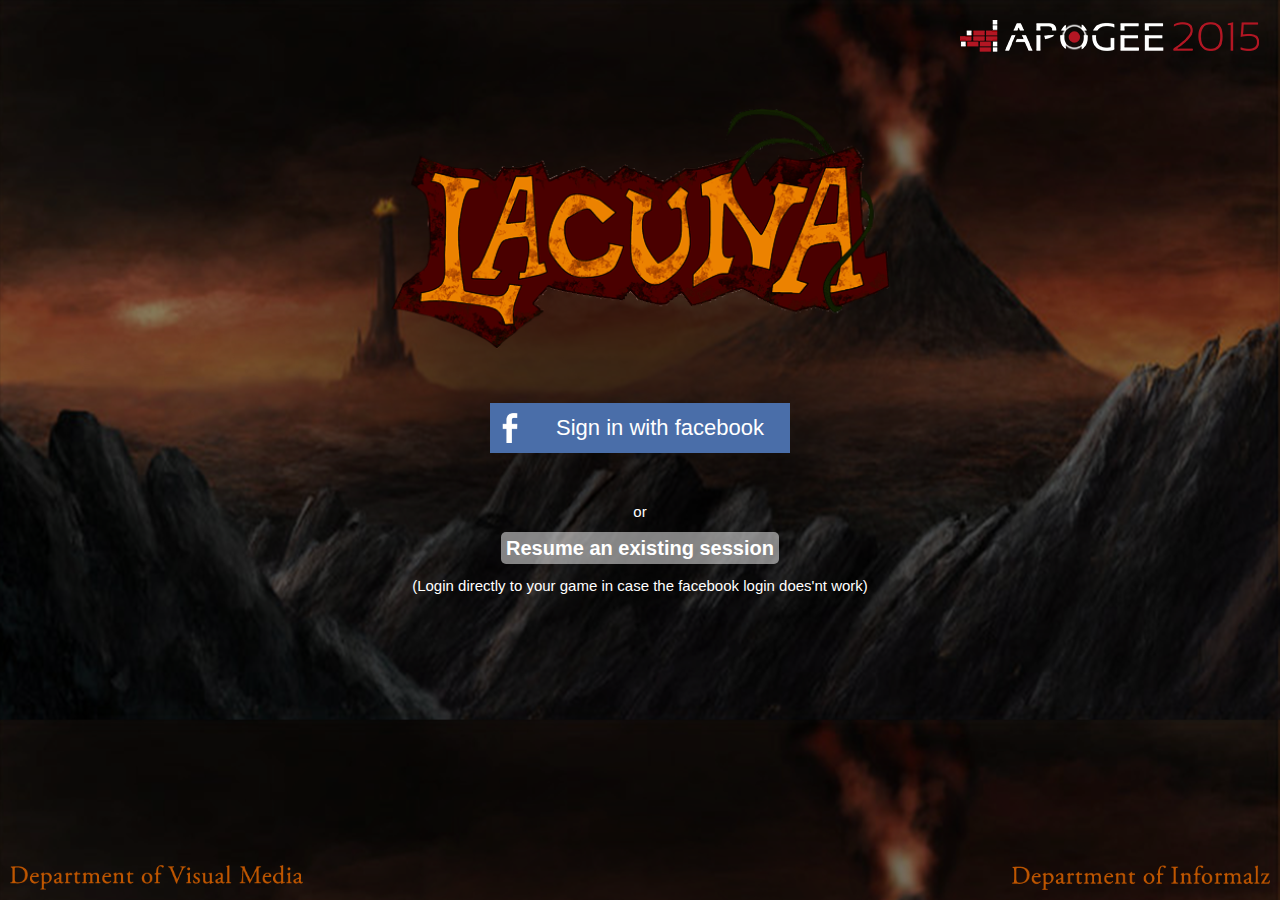
<file: index.html>
<!DOCTYPE html>
<html>
<head><title>Sign In ! : LACUNA 2015</title>
<script src="https://ajax.googleapis.com/ajax/libs/jquery/2.1.3/jquery.min.js"></script>
<style>
body{
	background: url('img/bg.png');
	font-family: 'Open Sans', sans-serif;
	background-size: cover;
}
#apogee_logo{
	position: absolute;
	right: 20px;
	top: 20px;
	width: 300px;
}
#lakuna_logo{
	position: relative;
	top: 100px;
	width: 500px;
	margin: auto;
	
}
#lakuna_logo img{
	width: 100%;
}
#sign_fb{
	position: relative;
	top: 150px;
	margin: auto;
	width: 300px;
	height: 50px;
	line-height: 50px;
	text-align: center;
	background-color: rgb(74,110,169);
	color: white;
	font-size: 22px;
}
#sign_fb img{
	position: relative;
	float: left;
	top: 5px;
	height: 40px;
}
#leader_board{
	color:white;
	position: relative;
	top: 200px;
	margin: auto;
	width: 500px;
	z-index: 99;
}
table{
	background-color: #fff;
	border-spacing: 0px;
}
td {
	border-bottom: 1px solid #1a1a1a;
	text-align: center;
	color: #aaa;
	height: 32px;
}
th {
	text-align: center;
	height: 40px;
	font-size: 24px;
	font-weight: 400;
	color: #e6e6e6;
	border-bottom: 1px solid #333;
}
tr:nth-child(odd) {background-color:#ccc;}
#dvm_logo{
	position: absolute;
	bottom: 10px;
	left: 10px;
	height: 25px;
}
#informalz_logo{
	position: absolute;
	bottom: 10px;
	right: 10px;
	height: 25px;
}

#alt>a {
padding: 5px;
font-weight: bold;
text-decoration: none;
/* border: 1px solid white; */
/* margin: 20px; */
color: white;
font-size: 20px;
background: rgba(255,255,255,0.5);
border-radius: 5px;
}

#alt {
/* background: red; */
width: 600px;
margin-left: calc(50% - 300px);
/* height: 200px; */
margin-top: 200px;
text-align: center;
color: white;
font-size: 15px;
}


</style>
<body>
<div id="apogee_logo">
	<img src="img/apogee.png">
</div>
<div id="lakuna_logo">
	<img src="img/lacuna.png">
</div>
<a href="http://bits-apogee.org/2015/lacuna/login/" style="text-decoration: none">
	<div id="sign_fb">
		<img src="img/facebook.png">
		Sign in with facebook
	</div></a>
<div id="alt">or<br><br><a href="/2015/lacuna/login/facebook">Resume an existing session</a><br><br>
(Login directly to your game in case the facebook login does'nt work)
</a></div>
<div id="leader_board"></div>
<img src="img/dvm.png" id="dvm_logo">
<img src="img/informalz.png" id="informalz_logo">
<script>

</script>
</body>
</html>
</file>
